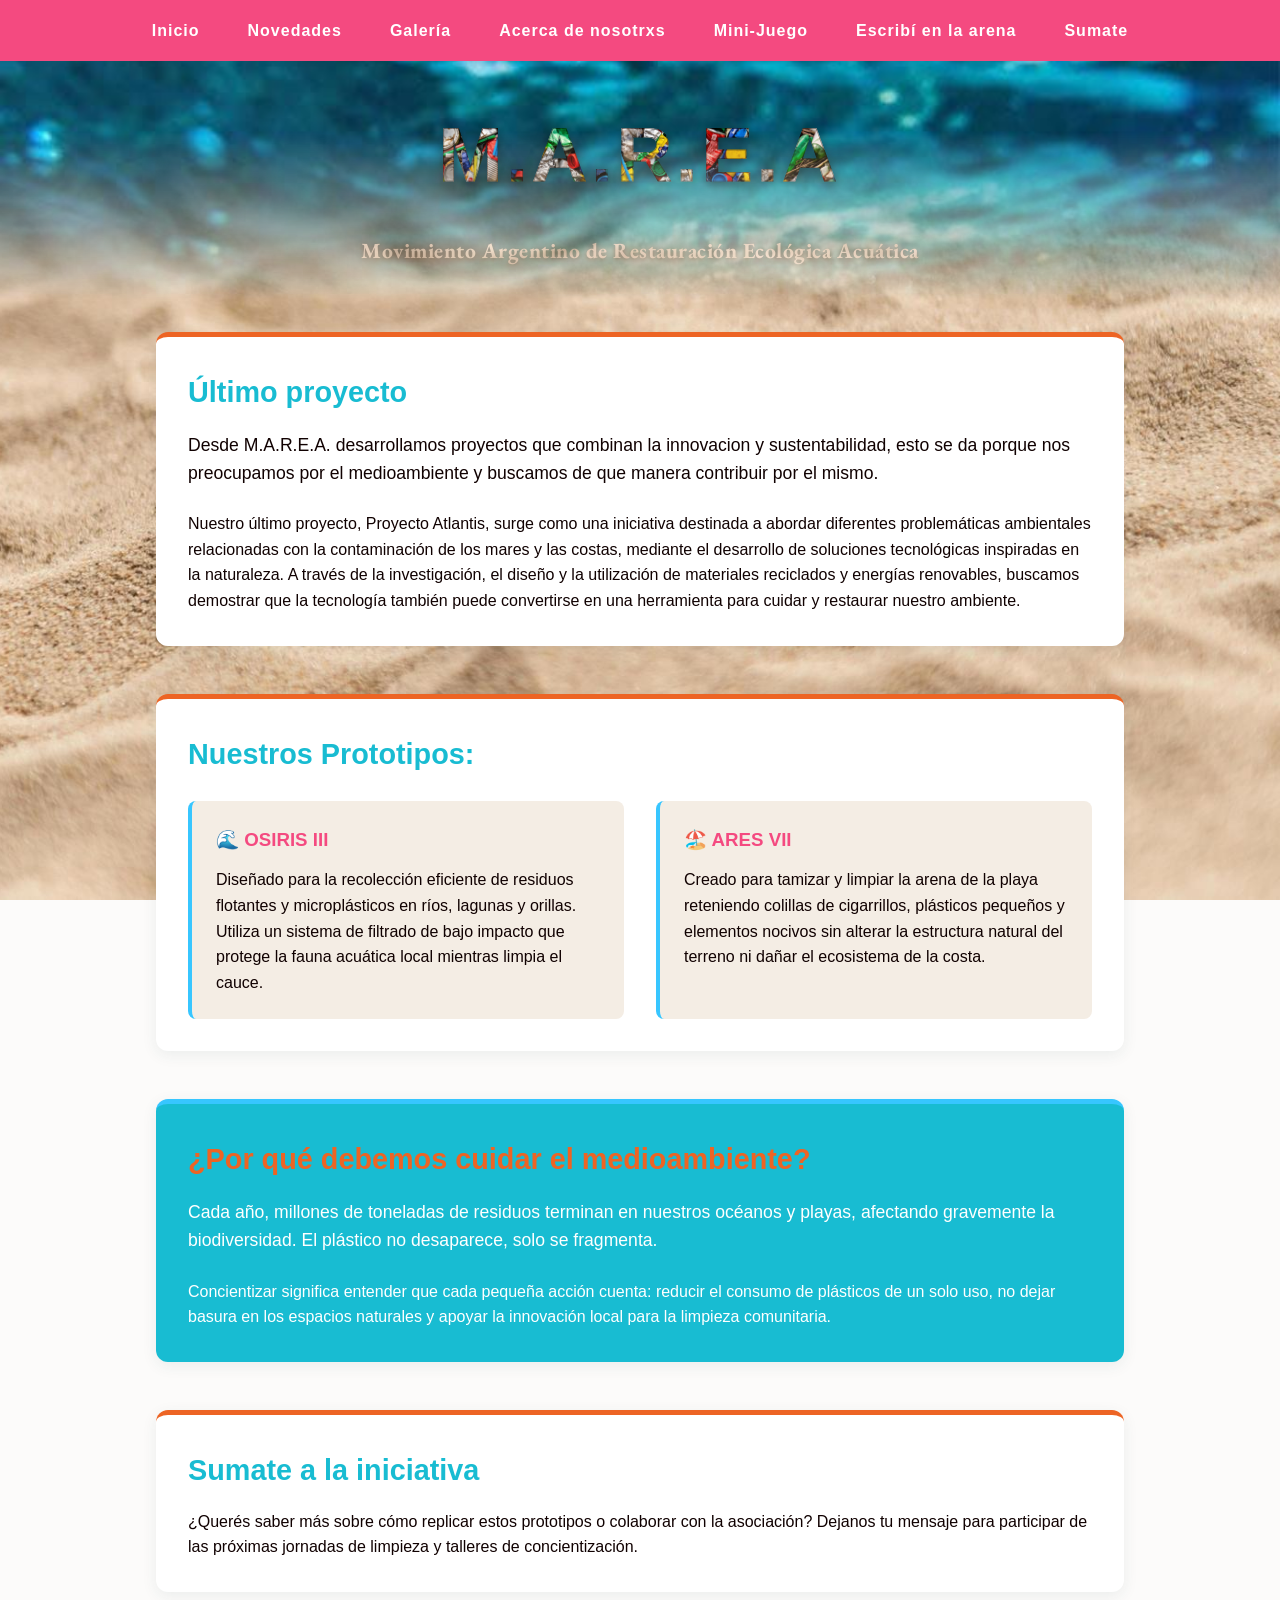
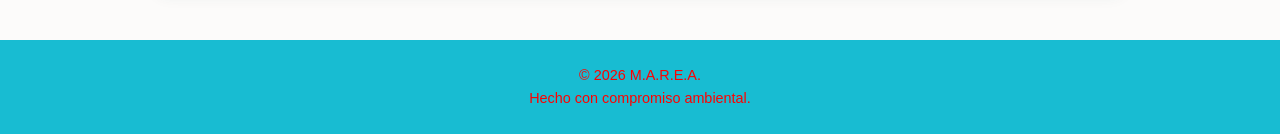
<file: index.html>
<!DOCTYPE html>
<html lang="es">

<head>
    <meta charset="UTF-8">
    <meta name="viewport" content="width=device-width, initial-scale=1.0">
    <title>Inicio</title>
    <link rel="stylesheet" href="style.css">

</head>

<body>
    <nav>
        <a href="index.html">Inicio</a>
        <a href="novedades.html">Novedades</a>
        <a href="galeria.html">Galería</a>
        <a href="acercaDe.html">Acerca de nosotrxs</a>
        <a href="juego2.html">Mini-Juego</a>
        <a href="juego.html">Escribí en la arena</a>
        <a href="contacto.html">Sumate</a>
    </nav>
    <header class="header-principal">

        <h1>M.A.R.E.A</h1>
        <p>Movimiento Argentino de Restauración Ecológica Acuática</p>
    </header>


    
    <div class="container">
        
        <section id="proyecto">
            <h2>Último proyecto</h2>
            <p class="intro-text">Desde M.A.R.E.A. desarrollamos proyectos que combinan la innovacion y sustentabilidad, esto se da porque nos preocupamos por el medioambiente y buscamos de que manera contribuir por el mismo.</p>
            <p>Nuestro último proyecto, Proyecto Atlantis, surge como una iniciativa destinada a abordar diferentes problemáticas ambientales relacionadas con la contaminación de los mares y las costas, mediante el desarrollo de soluciones tecnológicas inspiradas en la naturaleza.
A través de la investigación, el diseño y la utilización de materiales reciclados y energías renovables, buscamos demostrar que la tecnología también puede convertirse en una herramienta para cuidar y restaurar nuestro ambiente.</p>
        </section>

        <section id="prototipos">
            <h2>Nuestros Prototipos:</h2>
                    
            <div class="prototypes-grid">
                <div class="card">
                    <h3>🌊 OSIRIS III</h3>
                    <p>Diseñado para la recolección eficiente de residuos flotantes y microplásticos en ríos, lagunas y orillas. Utiliza un sistema de filtrado de bajo impacto que protege la fauna acuática local mientras limpia el cauce.</p>
                </div>
                
                <div class="card">
                    <h3>🏖️ ARES VII</h3>
                    <p>Creado para tamizar y limpiar la arena de la playa reteniendo colillas de cigarrillos, plásticos pequeños y elementos nocivos sin alterar la estructura natural del terreno ni dañar el ecosistema de la costa.</p>
                </div>
            </div>
        </section>

        <section id="concientizar" class="awareness">
            <h2>¿Por qué debemos cuidar el medioambiente?</h2>
            <p class="intro-text">Cada año, millones de toneladas de residuos terminan en nuestros océanos y playas, afectando gravemente la biodiversidad. El plástico no desaparece, solo se fragmenta.</p>
            <p>Concientizar significa entender que cada pequeña acción cuenta: reducir el consumo de plásticos de un solo uso, no dejar basura en los espacios naturales y apoyar la innovación local para la limpieza comunitaria.</p>
        </section>

        <section id="contacto">
            <h2>Sumate a la iniciativa</h2>
            <p>¿Querés saber más sobre cómo replicar estos prototipos o colaborar con la asociación? Dejanos tu mensaje para participar de las próximas jornadas de limpieza y talleres de concientización.</p>
        </section>

    </div>

    <footer>
        <p>&copy; 2026 M.A.R.E.A. <br>Hecho con compromiso ambiental.</p>
    </footer>

</body>

</html>
</file>
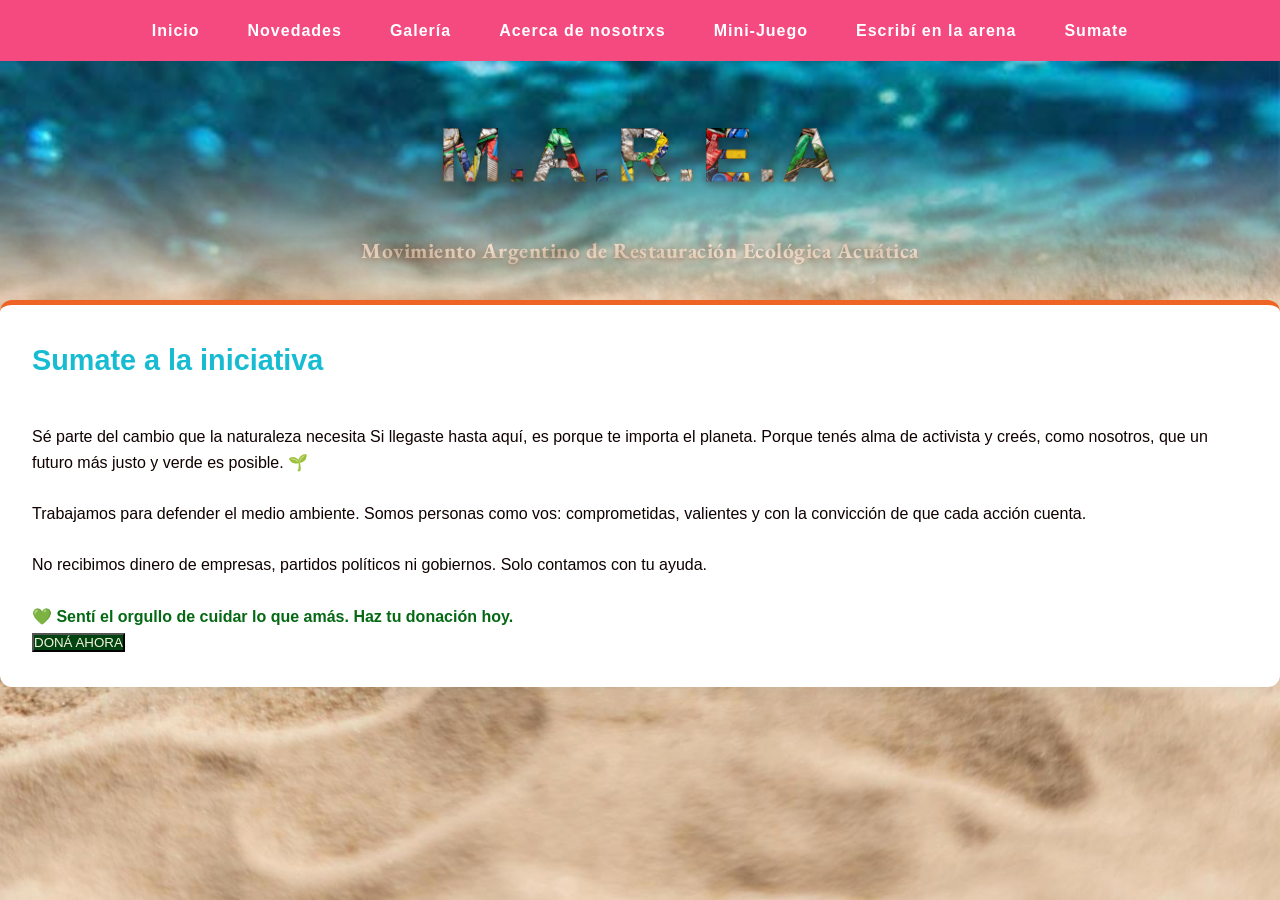
<file: contacto.html>
<!DOCTYPE html>
<html lang="es">

<head>
    <meta charset="UTF-8">
    <meta name="viewport" content="width=device-width, initial-scale=1.0">
    <title>Inicio</title>
    <link rel="stylesheet" href="style.css">

</head>

<body>
    <nav>
        <a href="index.html">Inicio</a>
        <a href="novedades.html">Novedades</a>
        <a href="galeria.html">Galería</a>
        <a href="acercaDe.html">Acerca de nosotrxs</a>
        <a href="juego2.html">Mini-Juego</a>
        <a href="juego.html">Escribí en la arena</a>
        <a href="contacto.html">Sumate</a>
    </nav>

    <header class="header-principal">

        <h1>M.A.R.E.A</h1>
        <p>Movimiento Argentino de Restauración Ecológica Acuática</p>
    </header>

    <section id="contacto">
        <h2>Sumate a la iniciativa</h2><br>
        <p>Sé parte del cambio que la naturaleza necesita
            Si llegaste hasta aquí, es porque te importa el planeta. Porque tenés alma de activista y creés, como
            nosotros, que un futuro más justo y verde es posible. 🌱<br>
            <br>
            Trabajamos para defender el medio ambiente. Somos personas como vos: comprometidas, valientes y con la
            convicción de que cada acción cuenta. <br>
            <br>
            No recibimos dinero de empresas, partidos políticos ni gobiernos. Solo contamos con tu ayuda. <br>
            <br>
            <span style="font-weight: bolder; color: rgb(5, 105, 20);">💚 Sentí el orgullo de cuidar lo que amás. Haz tu
                donación hoy.</span>
        </p>
        <button style="background-color: rgb(2, 68, 17);color: beige;">
            DONÁ AHORA
        </button>
    </section>


</body>
</file>
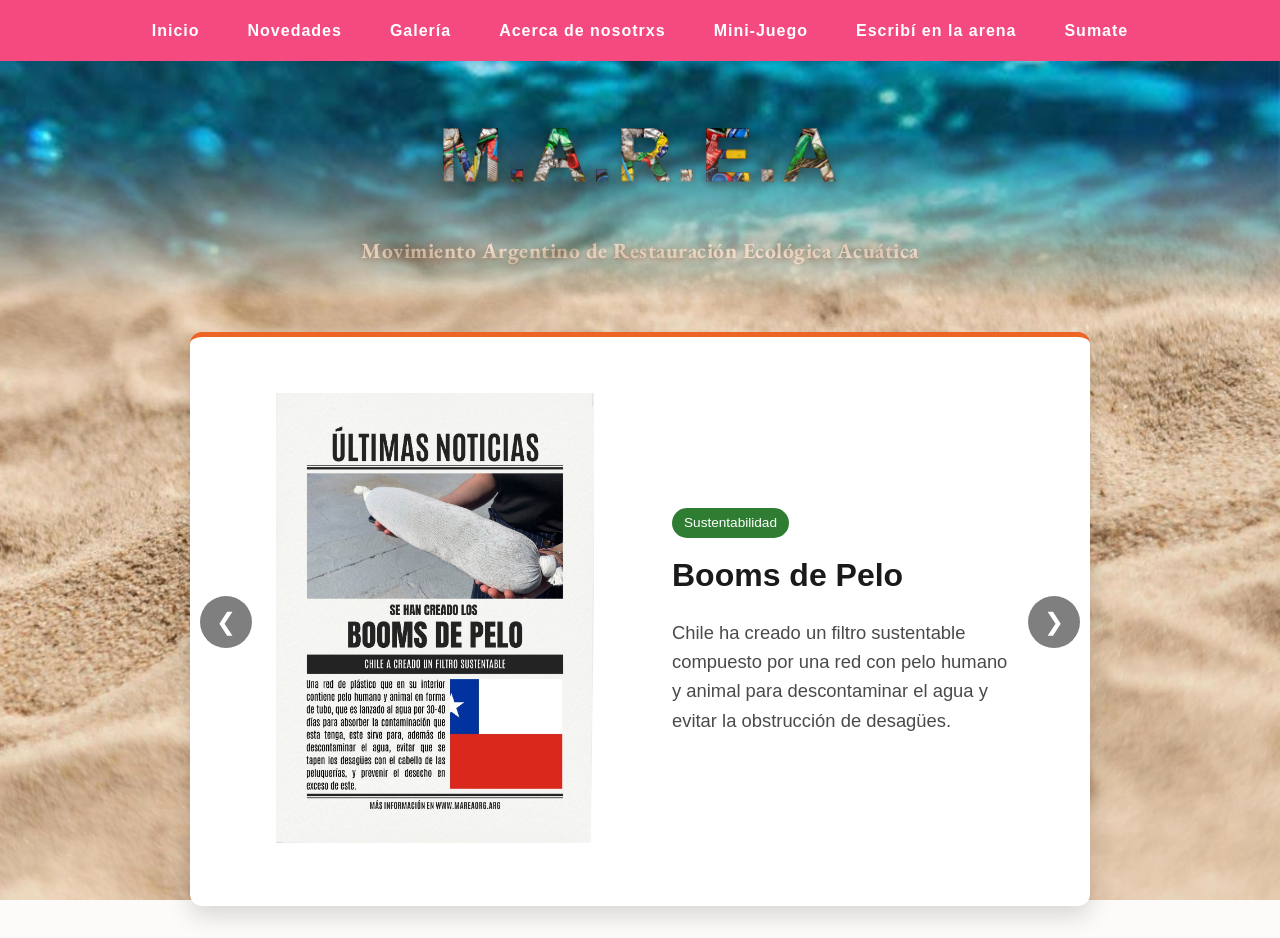
<file: galeria.html>
<!DOCTYPE html>
<html lang="es">

<head>
  <meta charset="UTF-8">
  <meta name="viewport" content="width=device-width, initial-scale=1.0">
  <title>Inicio</title>
  
  <!-- Carga de la fuente EB Garamond de Google Fonts -->
  <link rel="preconnect" href="https://fonts.googleapis.com">
  <link rel="preconnect" href="https://fonts.gstatic.com" crossorigin>
  <link href="https://fonts.googleapis.com/css2?family=EB+Garamond:ital,wght@0,400..800;1,400..800&display=swap" rel="stylesheet">

  <link rel="stylesheet" href="style.css">
  <style>
    .carrusel-container {
      position: relative;
      max-width: 900px;
      margin: 2rem auto;
      overflow: hidden;
      border-radius: 12px;
      box-shadow: 0 10px 25px rgba(0, 0, 0, 0.15);
      background: #fff;
      font-family: 'EB Garamond', serif;
    }

    .carrusel-slide {
      display: none;
      grid-template-columns: 1fr 1fr;
      align-items: center;
      gap: 2rem;
      padding: 1.5rem;
    }

    .carrusel-slide.active {
      display: grid;
    }

    .carrusel-imagen img {
      width: 100%;
      height: auto;
      max-height: 450px;
      object-fit: contain;
      border-radius: 8px;
    }

    .carrusel-contenido {
      padding: 1rem;
    }

    .carrusel-contenido .badge {
      display: inline-block;
      background-color: #2e7d32;
      color: white;
      padding: 4px 12px;
      border-radius: 20px;
      font-size: 0.85rem;
      margin-bottom: 0.8rem;
      font-family: sans-serif;
    }

    .carrusel-contenido h2 {
      font-size: 2rem;
      margin-bottom: 1rem;
      color: #1a1a1a;
    }

    .carrusel-contenido p {
      font-size: 1.15rem;
      line-height: 1.6;
      color: #4a4a4a;
    }

    /* Botones Flechas */
    .prev-btn,
    .next-btn {
      position: absolute;
      top: 50%;
      transform: translateY(-50%);
      background: rgba(0, 0, 0, 0.5);
      color: white;
      border: none;
      font-size: 1.5rem;
      padding: 12px 16px;
      cursor: pointer;
      border-radius: 50%;
      transition: background 0.3s;
      z-index: 10;
    }

    .prev-btn:hover,
    .next-btn:hover {
      background: rgba(0, 0, 0, 0.8);
    }

    .prev-btn {
      left: 10px;
    }

    .next-btn {
      right: 10px;
    }

    /* Adaptación para pantallas pequeñas */
    @media (max-width: 768px) {
      .carrusel-slide {
        grid-template-columns: 1fr;
      }
    }
  </style>
</head>

<body>
  <nav>
    <a href="index.html">Inicio</a>
    <a href="novedades.html">Novedades</a>
    <a href="galeria.html">Galería</a>
    <a href="acercaDe.html">Acerca de nosotrxs</a>
    <a href="juego2.html">Mini-Juego</a>
    <a href="juego.html">Escribí en la arena</a>
    <a href="contacto.html">Sumate</a>
  </nav>
   <header class="header-principal">

        <h1>M.A.R.E.A</h1>
        <p>Movimiento Argentino de Restauración Ecológica Acuática</p>
    </header>

  <section class="carrusel-container">
    <div class="carrusel-slide active">
      <!-- Nombre de archivo corregido a image1.jpg -->
      <div class="carrusel-imagen"><img src="image1.jpeg" alt="Últimas Noticias - Booms de Pelo"></div>
      <div class="carrusel-contenido">
        <span class="badge">Sustentabilidad</span>
        <h2>Booms de Pelo</h2>
        <p>Chile ha creado un filtro sustentable compuesto por una red con pelo humano y animal para descontaminar el agua y evitar la obstrucción de desagües.</p>
      </div>
    </div>
    <div class="carrusel-slide">
      <!-- Nombre de archivo corregido a image2.jpg -->
      <div class="carrusel-imagen"><img src="image2.jpeg" alt="El Ladrillo que Viste al Planeta"></div>
      <div class="carrusel-contenido">
        <span class="badge">Textil & Construcción</span>
        <h2>Ladrillo de Ropa Reciclada</h2>
        <p>Un ladrillo ecológico, impermeable y resistente al fuego hecho con ropa vieja para darle una segunda vida a los desechos de la industria textil.</p>
      </div>
    </div>
    <div class="carrusel-slide">
      <!-- Nombre de archivo corregido a image3.jpg -->
      <div class="carrusel-imagen"><img src="image3.jpeg" alt="Basura Útil - Útiles Escolares"></div>
      <div class="carrusel-contenido">
        <span class="badge">Reciclaje</span>
        <h2>Basura Útil</h2>
        <p>Transformación de residuos y telgopor desechado en útiles escolares esenciales, aprovechando materiales para la vida cotidiana.</p>
      </div>
    </div>

    <!-- Botones de navegación -->
    <button class="prev-btn" onclick="cambiarSlide(-1)">&#10094;</button>
    <button class="next-btn" onclick="cambiarSlide(1)">&#10095;</button>
  </section>

  <script>
    let currentIndex = 0;

    function mostrarSlide(index) {
      const slides = document.querySelectorAll('.carrusel-slide');
      slides.forEach((slide, i) => {
        slide.classList.remove('active');
        if (i === index) {
          slide.classList.add('active');
        }
      });
    }

    window.cambiarSlide = function(direccion) {
      const slides = document.querySelectorAll('.carrusel-slide');
      currentIndex += direccion;
      if (currentIndex >= slides.length) {
        currentIndex = 0;
      } else if (currentIndex < 0) {
        currentIndex = slides.length - 1;
      }
      mostrarSlide(currentIndex);
    };
  </script>
</body>

</html>
</file>
<file: style.css>
@import url('https://fonts.googleapis.com/css2?family=EB+Garamond:ital,wght@0,400..800;1,400..800&display=swap');

:root {
    --primary-dark: #18bcd2;
    --sage-green: #ed6424;
    --forest-green: #f44a80;
    --terracotta: #37c6ff;
    --light-bg: #ff0000;
}

* {
    margin: 0;
    padding: 0;
    box-sizing: border-box;
    font-family: 'Segoe UI', Tahoma, Geneva, Verdana, sans-serif;
}

body {
    background-color: #fcfbfa;
    color: var(--primary-dark);
    line-height: 1.6;
}

header {
    background-color: var(--primary-dark);
    color: rgb(233, 22, 131);
    padding: 2rem 1rem;
    text-align: center;
}

/* 1. RESTAURAMOS LA IMAGEN DE FONDO DEL HEADER (MAR/AGUA) */
.header-principal {
    background-image: url('marea.jpg');
    background-size: cover;
    background-position: center;
    background-repeat: no-repeat;
    width: 100%;
    min-height: 200px;

    /* Mascara de desvanecimiento hacia la arena */
    -webkit-mask-image: linear-gradient(to bottom, rgba(0, 0, 0, 1) 30%, rgba(0, 0, 0, 0) 100%);
    mask-image: linear-gradient(to bottom, rgba(0, 0, 0, 1) 30%, rgba(0, 0, 0, 0) 100%);
}

body {
    background-image: url('dry-sand-texture-free-photo.jpg');
    background-size: cover;
    background-position: center;
    background-repeat: no-repeat;
    background-attachment: fixed;
    width: 100%;
    min-height: 100vh;
    margin: 0;
    color: #100101;
}

/* 2. RELLENO DE BOTELLAS/BASURA DENTRO DEL TEXTO M.A.R.E.A */
/* --- LETRAS M.A.R.E.A CON GROSOR MEDIO / MÁS DELGADAS --- */
header h1 {
    font-size: 4.8rem;
    margin-bottom: 0.5rem;

    /* Imagen de basura colorida de relleno */
    background-image: url('Gemini_Generated_Image_ljrs8bljrs8bljrs.jpg');
    background-size: cover;
    background-position: center;
    background-repeat: no-repeat;

    /* Recorte de texto */
    -webkit-background-clip: text;
    background-clip: text;
    -webkit-text-fill-color: transparent;
    color: transparent;

    display: inline-block;

    /* Tipografía menos gruesa pero clara */
    font-family: 'Montserrat', 'Trebuchet MS', 'Segoe UI', sans-serif;
    font-weight: 700;
    letter-spacing: 4px;
    /* Un poco de separación entre letras ayuda a distinguirlas mejor */

    /* Borde fino para definir bien el contorno sobre el fondo azul */
    -webkit-text-stroke: 1px rgba(0, 0, 0, 0.4);

    /* Sombra para despegar las letras del mar */
    filter: drop-shadow(0px 3px 6px rgba(0, 0, 0, 0.5));
}

h1 {
    font-family: 'Montserrat', 'Trebuchet MS', sans-serif;
    font-weight: 700;
}

header p {
    font-size: 1.35rem;
    color: #ffffff;
    font-family: 'EB Garamond', serif;
    font-weight: 700;
    margin-top: 0.6rem;
    letter-spacing: 0.5px;
    
    /* Sombra intensa para darle máxima presencia sobre el agua */
    text-shadow: 0px 2px 4px rgba(0, 0, 0, 0.9), 
                 0px 0px 10px rgba(0, 0, 0, 0.6);
}
nav {
    background-color: var(--forest-green);
    display: flex;
    justify-content: center;
    align-items: center;
    gap: 1.8rem;
    padding: 0.8rem;
    flex-wrap: wrap;
}

/* Estado normal: Texto blanco legibilidad 100% */
nav a {
    color: #ffffff;
    text-decoration: none;
    font-family: 'Montserrat', 'Segoe UI', sans-serif;
    font-weight: 700;
    font-size: 1rem;
    letter-spacing: 1px;
    padding: 0.3rem 0.6rem;
    border-radius: 4px;
    transition: all 0.2s ease-in-out;
    display: inline-block;
}

/* Estado HOVER: Las letras se rellenan con la imagen de basura */
nav a:hover {
    background-image: url('Gemini_Generated_Image_ljrs8bljrs8bljrs.jpg'); 
    background-size: cover;
    background-position: center;
    background-repeat: no-repeat;

    /* Recorte de texto para aplicar la imagen dentro */
    -webkit-background-clip: text;
    background-clip: text;
    -webkit-text-fill-color: transparent;
    color: transparent;

    /* Aumentamos levemente el grosor y agregamos borde negro fino para definir las letras */
    font-weight: 900;
    -webkit-text-stroke: 1px rgba(0, 0, 0, 0.7);

    /* Sombra ligera para separarlas del fondo rosado */
    filter: drop-shadow(0px 2px 4px rgba(0, 0, 0, 0.4));
    letter-spacing: 1.cap;
}

.container {
    max-width: 1000px;
    margin: 2rem auto;
    padding: 0 1rem;
}

section {
    margin-bottom: 3rem;
    background: white;
    padding: 2rem;
    border-radius: 12px;
    box-shadow: 0 4px 15px rgba(38, 77, 82, 0.08);
    border-top: 5px solid var(--sage-green);
}

h2 {
    color: var(--primary-dark);
    margin-bottom: 1rem;
    font-size: 1.8rem;
}

.intro-text {
    font-size: 1.1rem;
    margin-bottom: 1.5rem;
}

.prototypes-grid {
    display: grid;
    grid-template-columns: repeat(auto-fit, minmax(280px, 1fr));
    gap: 2rem;
    margin-top: 1.5rem;
}

.card {
    background-color: #f4ede4;
    border-radius: 8px;
    padding: 1.5rem;
    border-left: 4px solid var(--terracotta);
}

.card h3 {
    color: var(--forest-green);
    margin-bottom: 0.8rem;
}

.awareness {
    background-color: var(--primary-dark);
    color: white;
    border-top-color: var(--terracotta);
}

.awareness h2 {
    color: var(--sage-green);
}

footer {
    background-color: var(--primary-dark);
    color: var(--light-bg);
    text-align: center;
    padding: 1.5rem;
    margin-top: 2rem;
    font-size: 0.9rem;
}

@media (max-width: 600px) {
    nav {
        flex-direction: column;
        text-align: center;
        gap: 0.8rem;
    }
}
</file>
